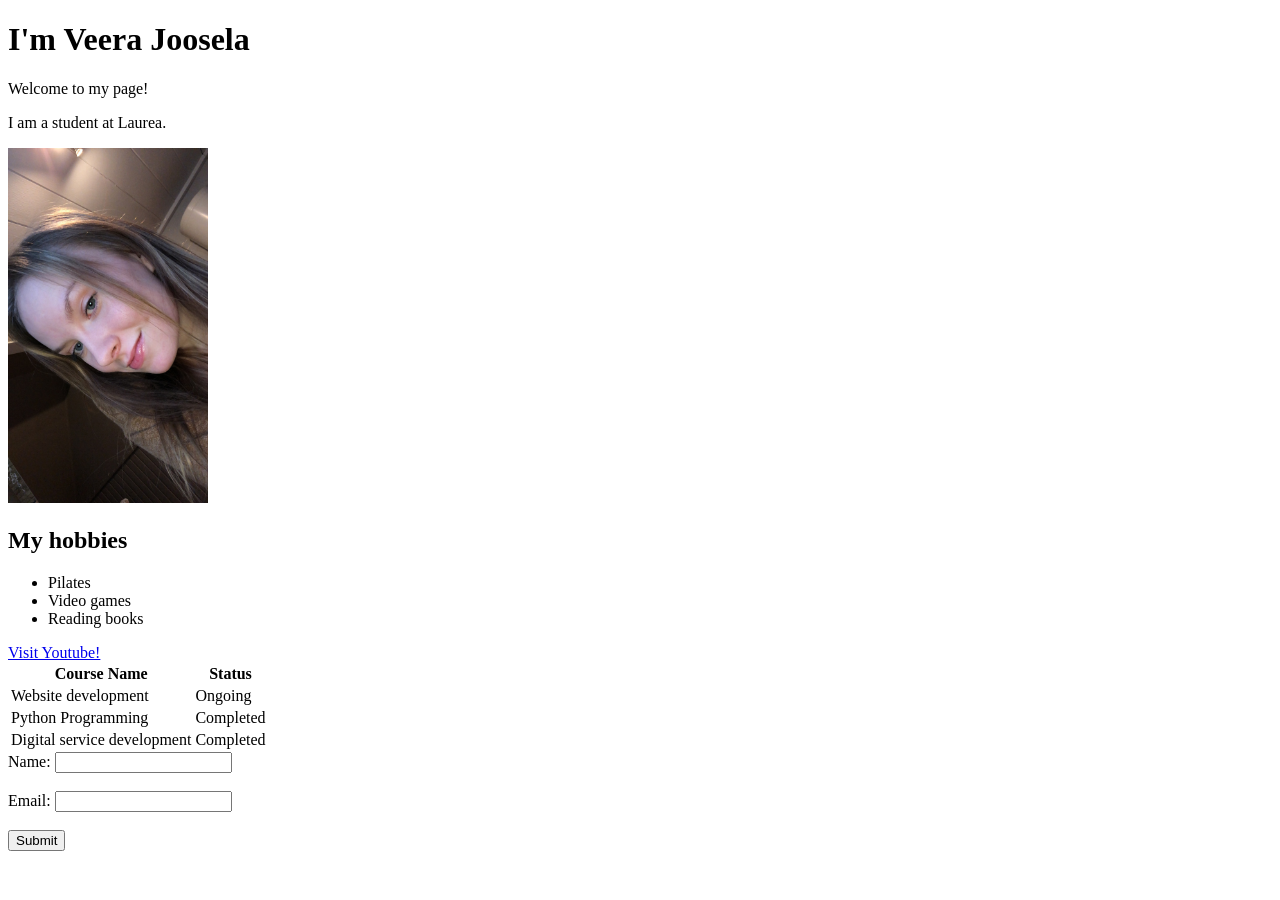
<file: WS01/index.html>
<!DOCTYPE html>
    <html lang="en">
        <head>
            <title>My First HTML Page</title>
        </head>
        <body>
            <h1>I'm Veera Joosela</h1>
            <p>Welcome to my page!</p>
            <p>I am a student at Laurea.</p>
            <img src="Kuva.JPG" alt="A photo of me" width="200">
            <h2>My hobbies</h2>
            <ul>
                <li>Pilates</li>
                <li>Video games</li>
                <li>Reading books</lis>
            </ul>
            <a href="https://www.youtube.com/">Visit Youtube!</a>
            <table>
                <tr>
                    <th>Course Name</th>
                    <th>Status</th>
                </tr>
                <tr>
                    <td>Website development</td>
                    <td>Ongoing</td>
                </tr>
                <tr>
                    <td>Python Programming</td>
                    <td>Completed</td>
                </tr>
                <tr>
                    <td>Digital service development</td>
                    <td>Completed</td>
                </tr>
            </table>
            <form>
                <label for="name">Name:</label>
                <input type="text" id="name" name="name"><br><br>
                <label for="email">Email:</label>
                <input type="email" id="email" name="email"><br><br>
                <input type="submit" value="Submit">
            </form>
        </body>
    </html>
</file>
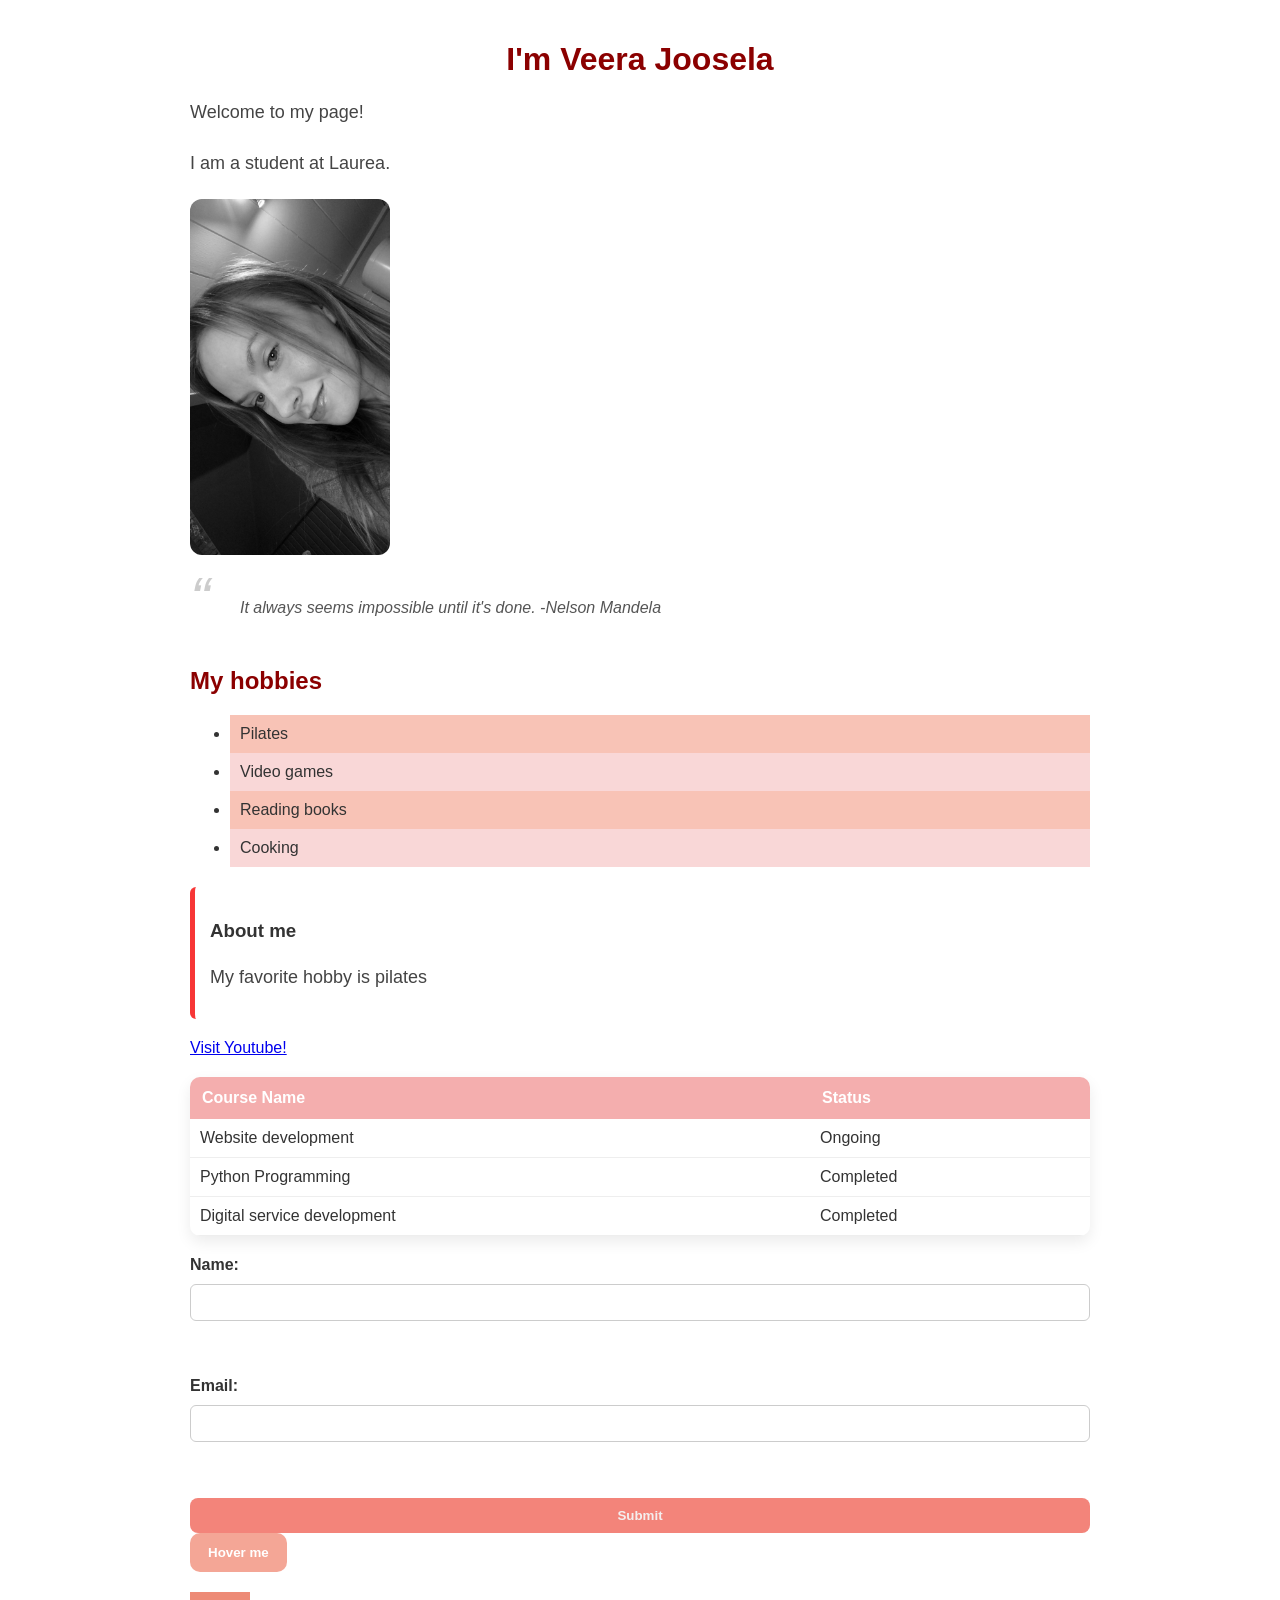
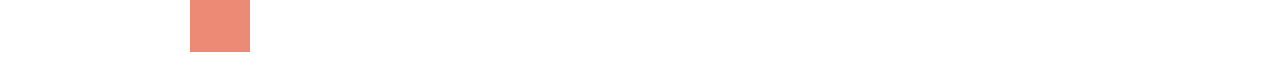
<file: WS03/index.html>
<!DOCTYPE html>
    <html lang="en">
        <head>
            <meta charset="UTF-8">
            <title>My First HTML Page</title>
            <link rel="stylesheet" href="style.css">
        </head>

        <body>

            <div class="container"> 

            <h1>I'm Veera Joosela</h1>
            <p>Welcome to my page!</p>
            <p>I am a student at Laurea.</p>

            <img src="Kuva.JPG" alt="A photo of me" width="200" class="filter-image">

            <blockquote class="quote">
                It always seems impossible until it's done. -Nelson Mandela
            </blockquote>

            <h2>My hobbies</h2>
            <ul class="pseudo-list">
                <li>Pilates</li>
                <li>Video games</li>
                <li>Reading books</li>
                <li>Cooking</li>
                </ul>

            <div class="content-box">
                <h3>About me</h3>
                <p>My favorite hobby is pilates</p>
            </div>

            <a href="https://www.youtube.com/">Visit Youtube!</a>

            <table>
                <tr>
                    <th>Course Name</th>
                    <th>Status</th>
                </tr>
                <tr>
                    <td>Website development</td>
                    <td>Ongoing</td>
                </tr>
                <tr>
                    <td>Python Programming</td>
                    <td>Completed</td>
                </tr>
                <tr>
                    <td>Digital service development</td>
                    <td>Completed</td>
                </tr>
            </table>

            <form>
                <label for="name">Name:</label>
                <input type="text" id="name" name="name"><br><br>
                <label for="email">Email:</label>
                <input type="email" id="email" name="email"><br><br>
                <input type="submit" value="Submit">
            </form>

            <button class="transition-button">Hover me</button>

            <div class="animation-box"></div>
            
        </div>

        </body>
    </html>
</file>
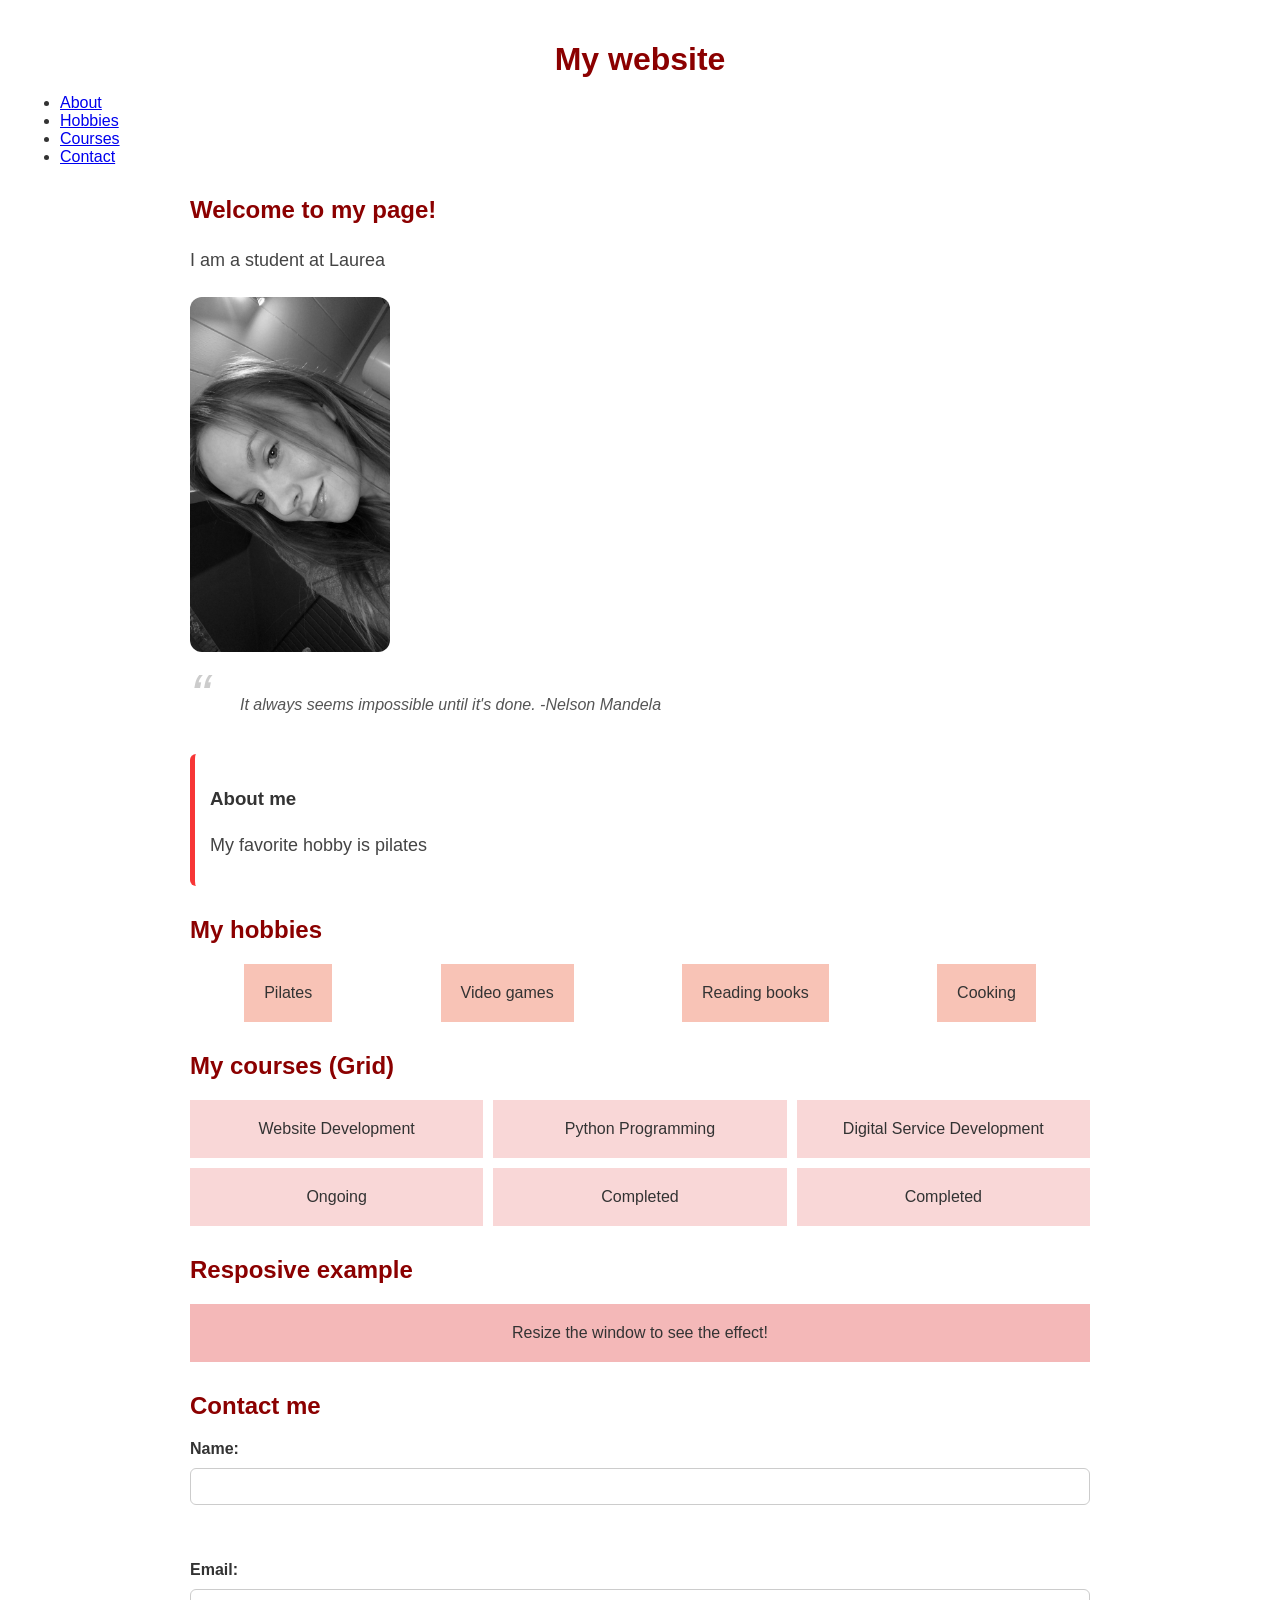
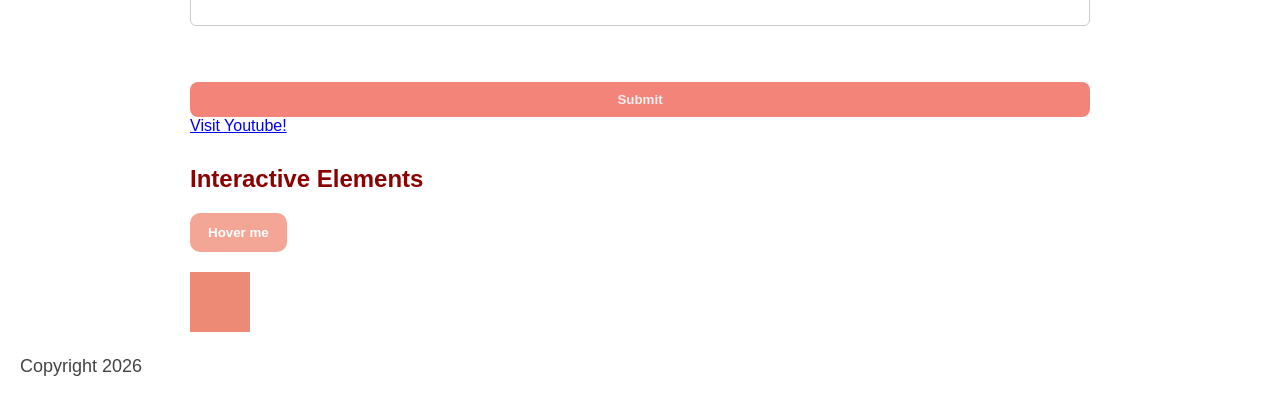
<file: WS04/index.html>
<!DOCTYPE html>
    <html lang="en">
        <head>
            <meta name="viewport" content="width=device-width, initial-scale=1.0">
            <meta charset="UTF-8">
            <title>My First HTML Page</title>
            <link rel="stylesheet" href="style.css">
        </head>

        <body>

            <header>
                <h1>My website</h1>

                <nav>
                    <ul>
                        <li><a href="#about">About</a></li>
                        <li><a href="#hobbies">Hobbies</a></li>
                        <li><a href="#courses">Courses</a></li>
                        <li><a href="#contact">Contact</a></li>
                    </ul>
                </nav>
            </header>

            <main class="container">

                <section id="about">
                    <h2>Welcome to my page!</h2>

                    <p>I am a student at Laurea</p>

            <img src="Kuva.JPG" alt="A photo of me" width="200" class="filter-image">

            <blockquote class="quote">
                It always seems impossible until it's done. -Nelson Mandela
            </blockquote>
            
            <div class="content-box">
                <h3>About me</h3>
                <p>My favorite hobby is pilates</p>
            </div>
            </section>

                <section id="hobbies">
                    <h2>My hobbies</h2>

                    <div class="flex-container">
                        <div class="box">Pilates</div>
                        <div class="box">Video games</div>
                        <div class="box">Reading books</div>
                        <div class="box">Cooking</div>
                    </div>
                </section>

            <section id="courses">
                <h2>My courses (Grid)</h2>
                <div class="grid-container">
                    <div class="grid-item">Website Development</div>
                    <div class="grid-item">Python Programming</div>
                    <div class="grid-item">Digital Service Development</div>
                    <div class="grid-item">Ongoing</div>
                    <div class="grid-item">Completed</div>
                    <div class="grid-item">Completed</div>
                </div>
            </section>

                <section>
                    <h2>Resposive example</h2>

                    <div class="responsive-box">
                    Resize the window to see the effect!
                </div>
                </section>

            <section id="contact">
                <h2>Contact me</h2>

            <form>
                <label for="name">Name:</label>
                <input type="text" id="name" name="name"><br><br>

                <label for="email">Email:</label>
                <input type="email" id="email" name="email"><br><br>

                <input type="submit" value="Submit">
            </form>

            <a href="https://www.youtube.com/">Visit Youtube!</a>
        </section>

        <section>
            <h2>Interactive Elements</h2>

            <button class="transition-button">Hover me</button>

            <div class="animation-box"></div>
        </section>

    </main>

    <footer>
        <p>Copyright 2026</p>
    </footer>

    </body>
    </html>
</file>
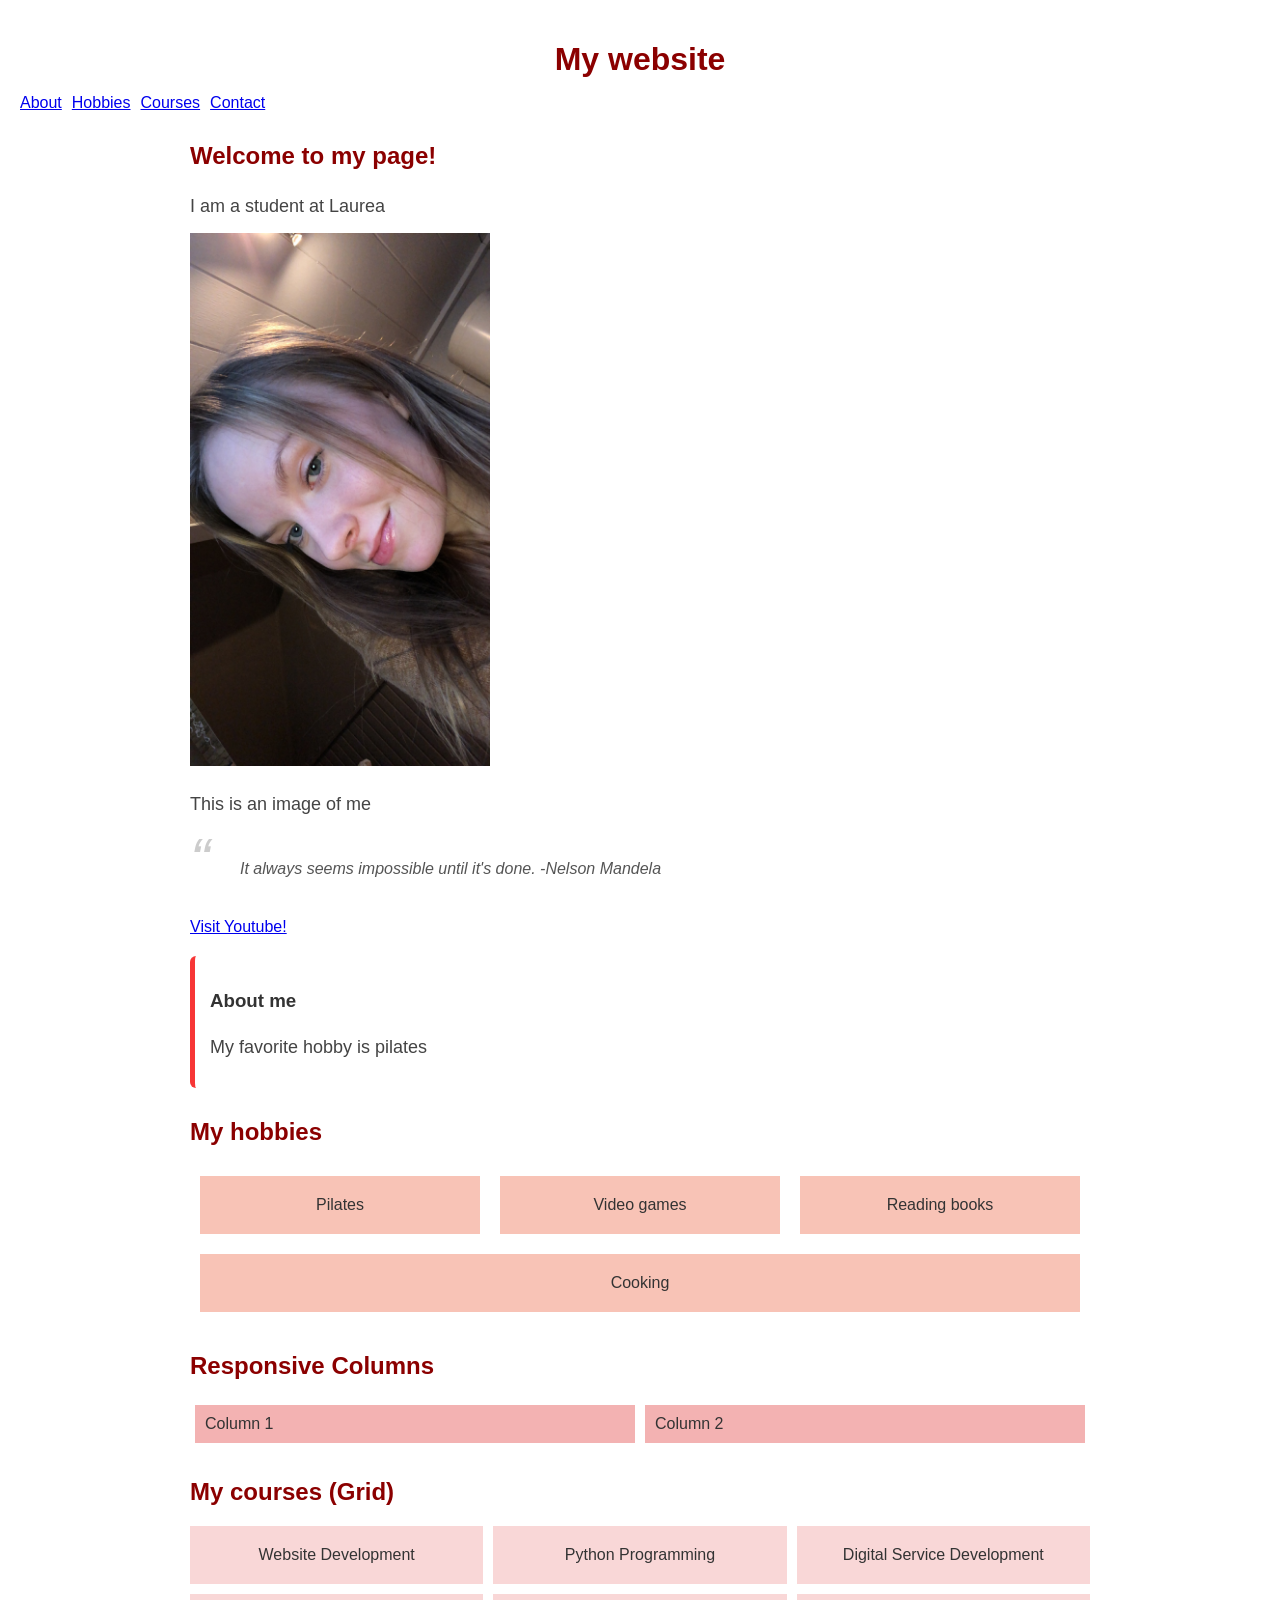
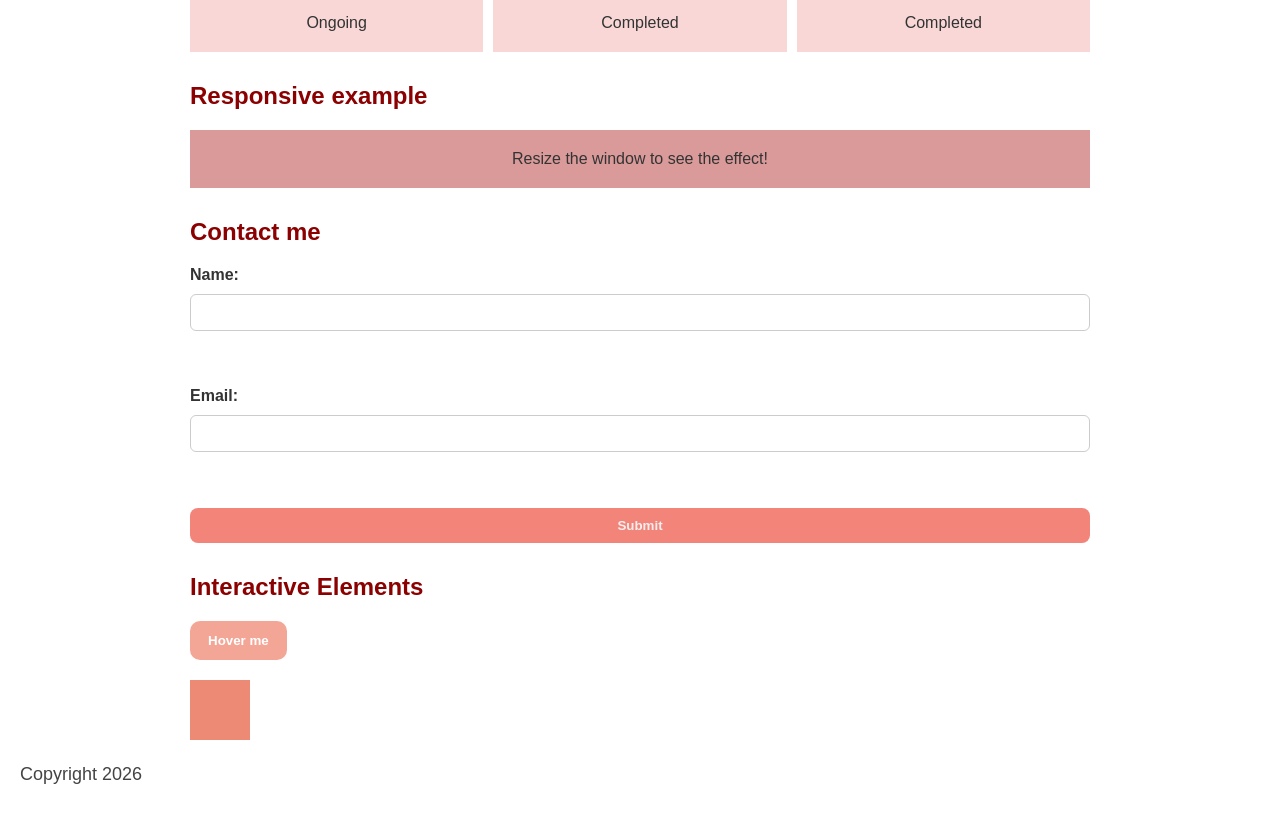
<file: WS05/index.html>
<!DOCTYPE html>
    <html lang="en">
        <head>
            <meta name="viewport" content="width=device-width, initial-scale=1.0">
            <meta charset="UTF-8">
            <title>My First HTML Page</title>
            <link rel="stylesheet" href="style.css">
        </head>

        <body>

            <header>
                <h1>My website</h1>

                <nav class="responsive-nav">
                    <button class="menu-toggle">☰ Menu</button>
                    <ul class="nav-list">
                        <li><a href="#about">About</a></li>
                        <li><a href="#hobbies">Hobbies</a></li>
                        <li><a href="#courses">Courses</a></li>
                        <li><a href="#contact">Contact</a></li>
                    </ul>
                </nav>
            </header>

            <main class="container">

                <section id="about">
                    <h2>Welcome to my page!</h2>

                    <p>I am a student at Laurea</p>

            <img src="Kuva.JPG" alt="Responsive Image" class="responsive-image">
            <p>This is an image of me</p>

            <blockquote class="quote">
                It always seems impossible until it's done. -Nelson Mandela
            </blockquote>

                        <a href="https://www.youtube.com/">Visit Youtube!</a>
            
            <div class="content-box">
                <h3>About me</h3>
                <p>My favorite hobby is pilates</p>
            </div>
            </section>

                <section id="hobbies">
                    <h2>My hobbies</h2>

                    <div class="flex-container">
                        <div class="box">Pilates</div>
                        <div class="box">Video games</div>
                        <div class="box">Reading books</div>
                        <div class="box">Cooking</div>
                    </div>
                </section>

                <section>
                    <h2>Responsive Columns</h2>

                <div class="responsive-container">
                    <div class="column">Column 1</div>
                    <div class="column">Column 2</div>
                </div>
                </section>

            <section id="courses">
                <h2>My courses (Grid)</h2>
                <div class="grid-container">
                    <div class="grid-item">Website Development</div>
                    <div class="grid-item">Python Programming</div>
                    <div class="grid-item">Digital Service Development</div>
                    <div class="grid-item">Ongoing</div>
                    <div class="grid-item">Completed</div>
                    <div class="grid-item">Completed</div>
                </div>
            </section>

                <section>
                    <h2>Responsive example</h2>

                    <div class="media-query-box">
                    Resize the window to see the effect!
                </div>
                </section>

            <section id="contact">
                <h2>Contact me</h2>

            <form>
                <label for="name">Name:</label>
                <input type="text" id="name" name="name"><br><br>

                <label for="email">Email:</label>
                <input type="email" id="email" name="email"><br><br>

                <input type="submit" value="Submit">
            </form>

        </section>

        <section>
            <h2>Interactive Elements</h2>

            <button class="transition-button">Hover me</button>

            <div class="animation-box"></div>
        </section>

    </main>

    <footer>
        <p>Copyright 2026</p>
    </footer>

    </body>
    </html>
</file>
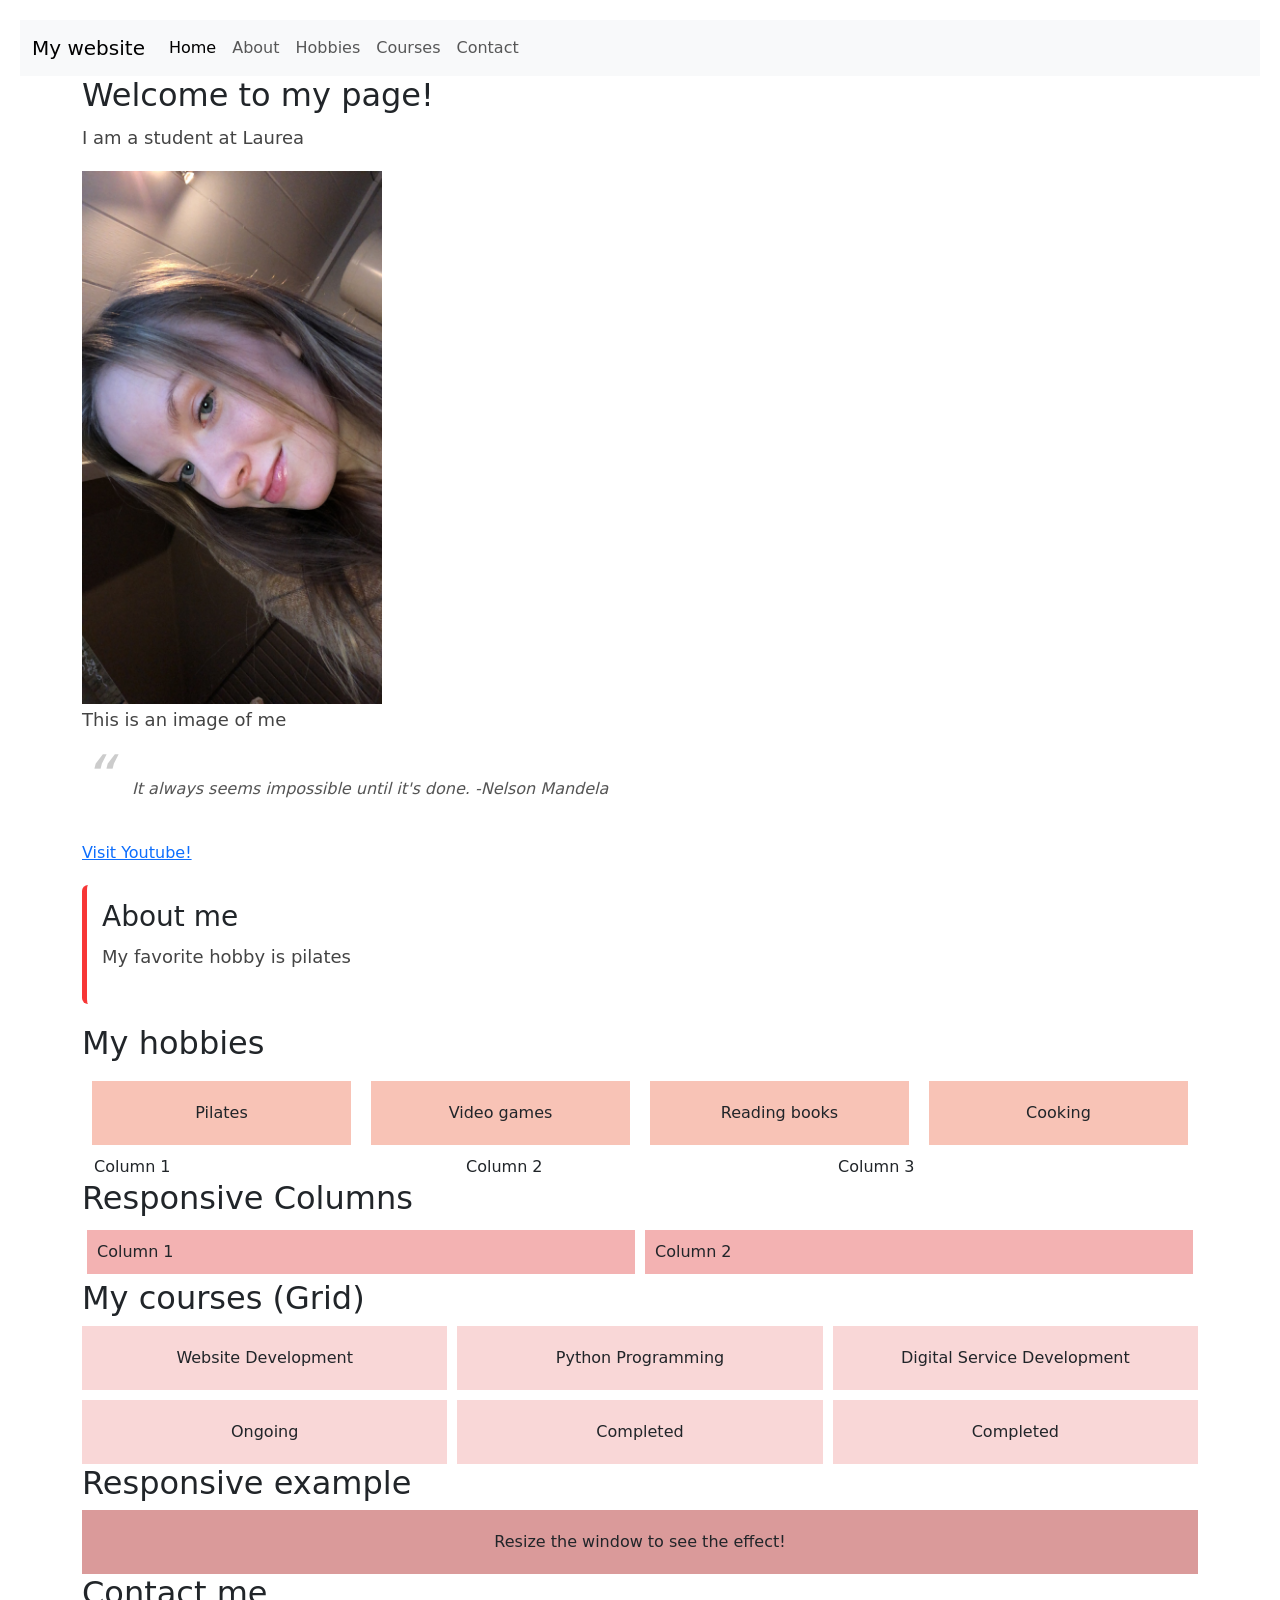
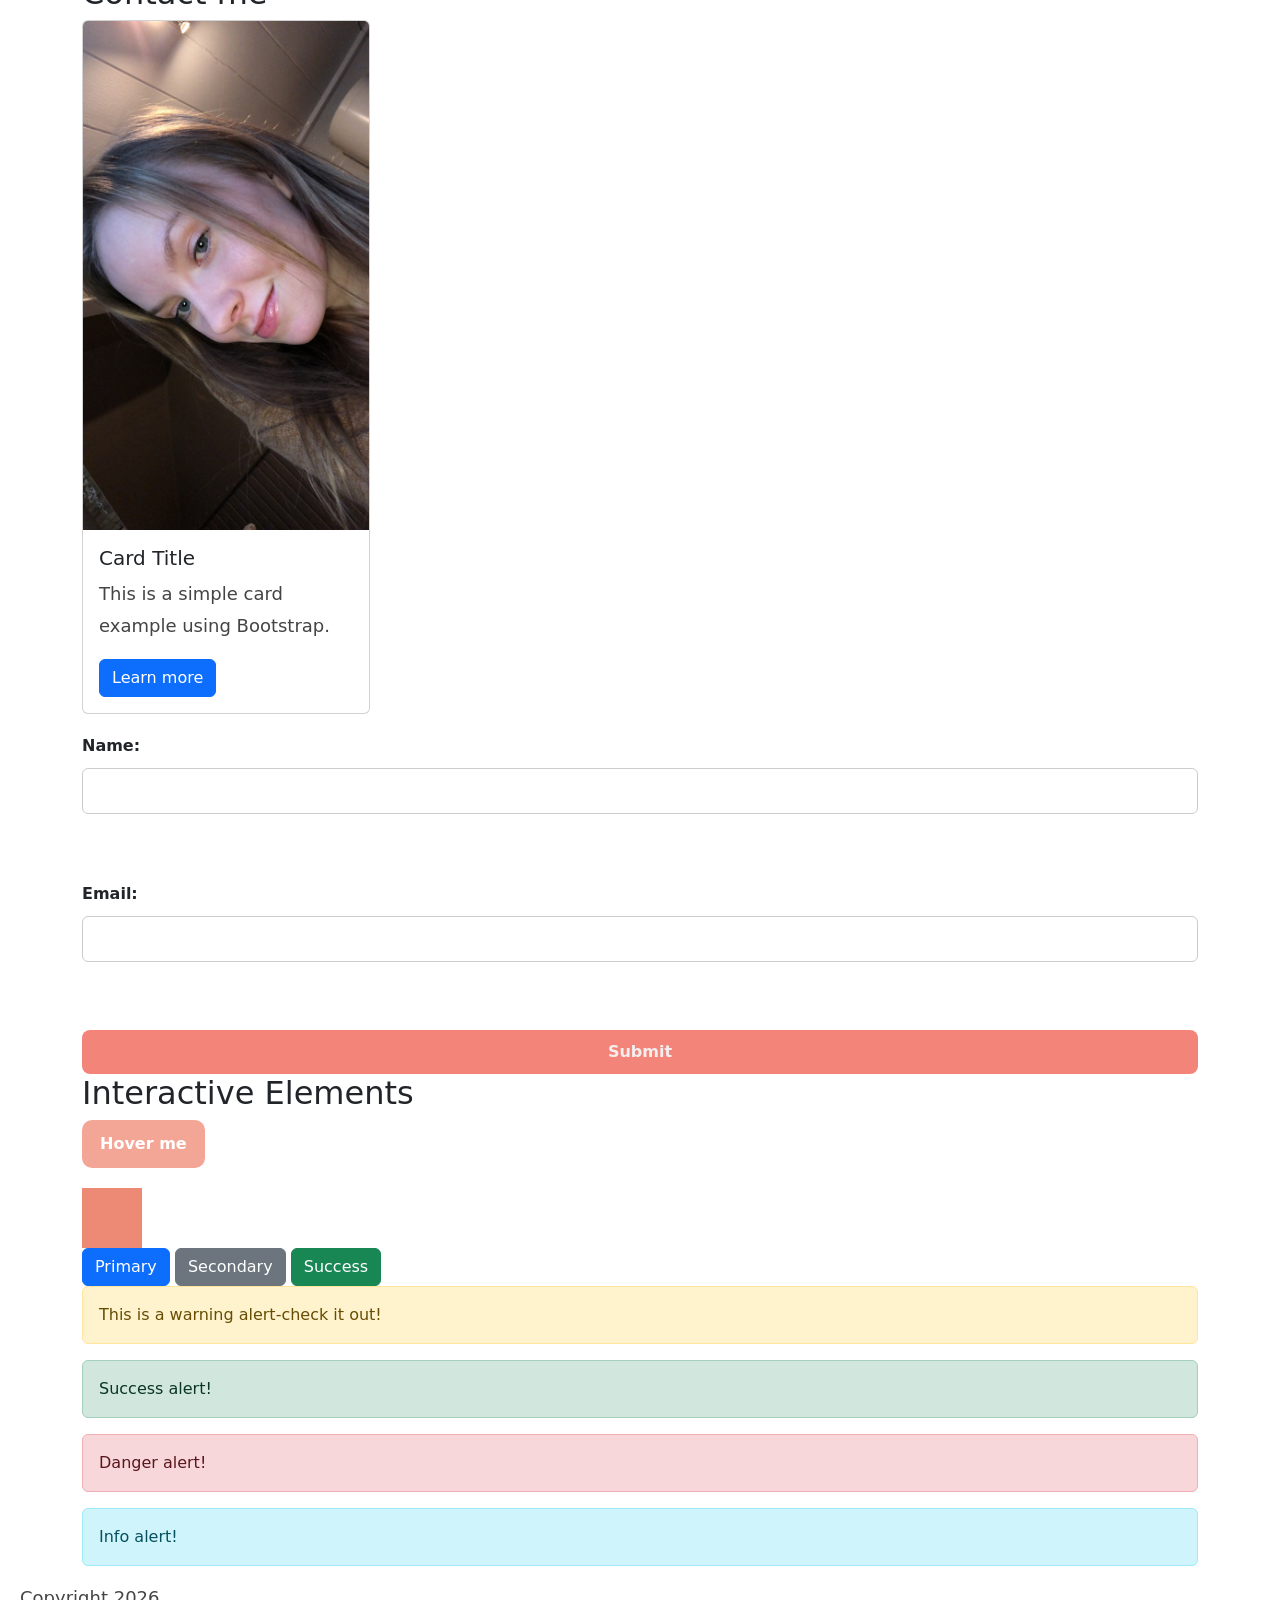
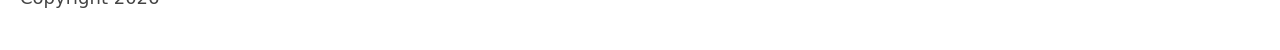
<file: WS06/index.html>
<!DOCTYPE html>
    <html lang="en">
        <head>
            <meta name="viewport" content="width=device-width, initial-scale=1.0">
            <meta charset="UTF-8">
            <title>My First HTML Page</title>
            <link rel="stylesheet" href="style.css">
            <!-- Bootstrap CSS -->
            <link href="https://cdn.jsdelivr.net/npm/bootstrap@5.3.0/dist/css/bootstrap.min.css" rel="stylesheet">
        </head>

        <body>
            <!-- Bootstrap JavaScript (place before closing </body> tag) -->
            <script src="https://cdn.jsdelivr.net/npm/bootstrap@5.3.0/dist/js/bootstrap.bundle.min.js"></script>

            <nav class="navbar navbar-expand-lg navbar-light bg-light">
                <div class="container-fluid">
                    <a class="navbar-brand" href="#">My website</a>

                    <button class="navbar-toggler" type="button" data-bs-toggle="collapse" data-bs-target="#navbarNav">
                        <span class="navbar-toggler-icon"></span>
                    </button> 

                    <div class="collapse navbar-collapse" id="navbarNav">
                        <ul class="navbar-nav me-auto mb-2 mb-lg-0">
                            <li class="nav-item"><a class="nav-link active" href="#">Home</a></li>
                            <li class="nav-item"><a class="nav-link" href="#about">About</a></li>
                            <li class="nav-item"><a class="nav-link" href="#hobbies">Hobbies</a></li>
                            <li class="nav-item"><a class="nav-link" href="#courses">Courses</a></li>
                            <li class="nav-item"><a class="nav-link" href="#contact">Contact</a></li>
                        </ul>
                    </div>
                </div>
            </nav>

            <main class="container">

                <section id="about">
                    <h2>Welcome to my page!</h2>

                    <p>I am a student at Laurea</p>

            <img src="Kuva.JPG" alt="Responsive Image" class="responsive-image">
            <p>This is an image of me</p>

            <blockquote class="quote">
                It always seems impossible until it's done. -Nelson Mandela
            </blockquote>

                        <a href="https://www.youtube.com/">Visit Youtube!</a>
            
            <div class="content-box">
                <h3>About me</h3>
                <p>My favorite hobby is pilates</p>
            </div>
            </section>

                <section id="hobbies">
                    <h2>My hobbies</h2>

                    <div class="flex-container">
                        <div class="box">Pilates</div>
                        <div class="box">Video games</div>
                        <div class="box">Reading books</div>
                        <div class="box">Cooking</div>
                    </div>
                </section>

                <div class="container">
                    <div class="row">
                        <div class="col-md col-12">Column 1</div>
                        <div class="col-md-4 col-12">Column 2</div>
                        <div class="col-md-4 col-12">Column 3</div>
                    </div>
                </div>

                <section>
                    <h2>Responsive Columns</h2>

                <div class="responsive-container">
                    <div class="column">Column 1</div>
                    <div class="column">Column 2</div>
                </div>
                </section>

            <section id="courses">
                <h2>My courses (Grid)</h2>
                <div class="grid-container">
                    <div class="grid-item">Website Development</div>
                    <div class="grid-item">Python Programming</div>
                    <div class="grid-item">Digital Service Development</div>
                    <div class="grid-item">Ongoing</div>
                    <div class="grid-item">Completed</div>
                    <div class="grid-item">Completed</div>
                </div>
            </section>

                <section>
                    <h2>Responsive example</h2>

                    <div class="media-query-box">
                    Resize the window to see the effect!
                </div>
                </section>

            <section id="contact">
                <h2>Contact me</h2>

                <div class="card" style="width: 18rem;">
                    <img src="Kuva.JPG" class="card-img-top" alt="My image">
                    <div class="card-body">
                        <h5 class="card-title">Card Title</h5>
                        <p class="card-text">This is a simple card example using Bootstrap.</p>
                        <a href="#" class="btn btn-primary">Learn more</a>
                    </div>
                </div>

            <form>
                <label for="name">Name:</label>
                <input type="text" id="name" name="name"><br><br>

                <label for="email">Email:</label>
                <input type="email" id="email" name="email"><br><br>

                <input type="submit" value="Submit">
            </form>

        </section>

        <section>
            <h2>Interactive Elements</h2>

            <button class="transition-button">Hover me</button>

            <div class="animation-box"></div>
        </section>

        <button class="btn btn-primary">Primary</button>
        <button class="btn btn-secondary">Secondary</button>
        <button class="btn btn-success">Success</button>

        <div class="alert alert-warning" role="alert">
            This is a warning alert-check it out!
        </div>

        <div class="alert alert-success">Success alert!</div>
        <div class="alert alert-danger">Danger alert!</div>
        <div class="alert alert-info">Info alert!</div>

    </main>

    <footer>
        <p>Copyright 2026</p>
    </footer>

    </body>
    </html>
</file>
<file: WS03/style.css>
body {
    background: white;
    font-family: Arial, sans-serif;
    margin: 0;
    padding: 20px;
    color: #333;
}

.container {
    max-width: 900px;
    margin: 0 auto;
}

h1 {
    text-align: center;
    color: darkred;
    margin-bottom: 10px;
}

h2 {
    color: darkred;
    margin-top: 30px;
}

p {
    font-size: 18px;
    line-height: 1.8;
    margin-bottom: 10px;
    color: #444;
}

.content-box {
    padding: 15px;
    background: white;
    border-left: 5px solid #f73636;
    margin: 20px 0;
    border-radius: 6px;
}

.pseudo-list li {
    padding: 10px;
}

.pseudo-list li:nth-child(odd) {
    background: #f8c3b6;
}

.pseudo-list li:nth-child(even) {
    background: #f9d7d7;
}

table {
    width: 100%;
    border-collapse: collapse;
    margin: 20px 0;
    background: white;
    border-radius: 10px;
    overflow: hidden;
    box-shadow: 0 6px 15px rgba(0,0,0,0.08);
}

th {
    background: #f4aeae;
    color: white;
    padding: 12px;
    text-align: left;
}

td {
    padding: 10px;
    border-bottom: 1px solid #eee;
}

form {
    display: flex;
    flex-direction: column;
    gap: 10px;
    margin-top: 20px;
}

label {
    font-weight: bold;
}

input[type="text"],
input[type="email"] {
    padding: 10px;
    border: 1px solid #ccc;
    border-radius: 6px;
}

input[type="submit"] {
        background-color: #f3847a;
        color: rgb(244, 238, 238);
        padding: 10px 18px;
        border: none;
        border-radius: 8px;
        cursor: pointer;
        transition: all 0.25s ease;
        font-weight: bold;
    }

.transition-button {
    background: #f4a696;
    color: white;
    padding: 12px 18px;
    border: none;
    border-radius: 10px;
    cursor: pointer;
    transition: 0.3s ease;
    font-weight: bold;
}

.transition-button:hover {
    background: #ff6b6b;
    transform: scale(1.05);
}

.animation-box {
    width: 60px;
    height: 60px;
    background: #ed8a76;
    position: relative;
    animation: move 2.5s infinite alternate ease-in-out;
    margin-top: 20px;
}

@keyframes move {
    from { left: 0; }
    to { left: 180px; }
}

.filter-image {
    border-radius: 12px;
    filter: grayscale(100%);
    transition: 0.4s ease;
    margin-top: 10px;
}

.filter-image:hover {
    filter: grayscale(0%);
}

.quote {
    font-style: italic;
    position: relative;
    padding: 20px 20px 20px 50px;
    margin: 20px 0;
    color: #555;
}

.quote::before {
    content: "“";
    font-size: 60px;
    position: absolute;
    left: 0;
    top: -10px;
    color: #ccc;
    line-height:  1;
}
</file>
<file: WS04/style.css>
body {
    background: white;
    font-family: Arial, sans-serif;
    margin: 0;
    padding: 20px;
    color: #333;
}

.container {
    max-width: 900px;
    margin: 0 auto;
}

h1 {
    text-align: center;
    color: darkred;
    margin-bottom: 10px;
}

h2 {
    color: darkred;
    margin-top: 30px;
}

p {
    font-size: 18px;
    line-height: 1.8;
    margin-bottom: 10px;
    color: #444;
}

.content-box {
    padding: 15px;
    background: white;
    border-left: 5px solid #f73636;
    margin: 20px 0;
    border-radius: 6px;
}

.pseudo-list li {
    padding: 10px;
}

.pseudo-list li:nth-child(odd) {
    background: #f8c3b6;
}

.pseudo-list li:nth-child(even) {
    background: #f9d7d7;
}

table {
    width: 100%;
    border-collapse: collapse;
    margin: 20px 0;
    background: white;
    border-radius: 10px;
    overflow: hidden;
    box-shadow: 0 6px 15px rgba(0,0,0,0.08);
}

th {
    background: #f4aeae;
    color: white;
    padding: 12px;
    text-align: left;
}

td {
    padding: 10px;
    border-bottom: 1px solid #eee;
}

form {
    display: flex;
    flex-direction: column;
    gap: 10px;
    margin-top: 20px;
}

label {
    font-weight: bold;
}

input[type="text"],
input[type="email"] {
    padding: 10px;
    border: 1px solid #ccc;
    border-radius: 6px;
}

input[type="submit"] {
        background-color: #f3847a;
        color: rgb(244, 238, 238);
        padding: 10px 18px;
        border: none;
        border-radius: 8px;
        cursor: pointer;
        transition: all 0.25s ease;
        font-weight: bold;
    }

.transition-button {
    background: #f4a696;
    color: white;
    padding: 12px 18px;
    border: none;
    border-radius: 10px;
    cursor: pointer;
    transition: 0.3s ease;
    font-weight: bold;
}

.transition-button:hover {
    background: #ff6b6b;
    transform: scale(1.05);
}

.animation-box {
    width: 60px;
    height: 60px;
    background: #ed8a76;
    position: relative;
    animation: move 2.5s infinite alternate ease-in-out;
    margin-top: 20px;
}

@keyframes move {
    from { left: 0; }
    to { left: 180px; }
}

.filter-image {
    border-radius: 12px;
    filter: grayscale(100%);
    transition: 0.4s ease;
    margin-top: 10px;
}

.filter-image:hover {
    filter: grayscale(0%);
}

.quote {
    font-style: italic;
    position: relative;
    padding: 20px 20px 20px 50px;
    margin: 20px 0;
    color: #555;
}

.quote::before {
    content: "“";
    font-size: 60px;
    position: absolute;
    left: 0;
    top: -10px;
    color: #ccc;
    line-height:  1;
}

.grid-container {
    display: grid;
    grid-template-columns: repeat(3, 1fr);
    grid-gap: 10px;
}

.grid-item {
    background-color: #f9d7d7;
    padding: 20px;
    text-align: center;
}

.flex-container {
    display: flex;
    justify-content: space-around;
    align-items: center;
}

.box {
    background-color: #f8c3b6;
    padding: 20px;
    text-align: center;
}

.responsive-box {
    padding: 20px;
    text-align: center;
}

@media (max-width: 600px) {
    .responsive-box {
        background-color: rgb(242, 114, 114);
    }
}

@media (min-width: 601px) {
    .responsive-box {
        background-color: rgb(244, 184, 184);
    }
}
</file>
<file: WS05/style.css>
body {
    background: white;
    font-family: Arial, sans-serif;
    margin: 0;
    padding: 20px;
    color: #333;
}

.container {
    max-width: 900px;
    margin: 0 auto;
}

h1 {
    text-align: center;
    color: darkred;
    margin-bottom: 10px;
}

h2 {
    color: darkred;
    margin-top: 30px;
}

p {
    font-size: 18px;
    line-height: 1.8;
    margin-bottom: 10px;
    color: #444;
}

.content-box {
    padding: 15px;
    background: white;
    border-left: 5px solid #f73636;
    margin: 20px 0;
    border-radius: 6px;
}

.pseudo-list li {
    padding: 10px;
}

.pseudo-list li:nth-child(odd) {
    background: #f8c3b6;
}

.pseudo-list li:nth-child(even) {
    background: #f9d7d7;
}

table {
    width: 100%;
    border-collapse: collapse;
    margin: 20px 0;
    background: white;
    border-radius: 10px;
    overflow: hidden;
    box-shadow: 0 6px 15px rgba(0,0,0,0.08);
}

th {
    background: #f4aeae;
    color: white;
    padding: 12px;
    text-align: left;
}

td {
    padding: 10px;
    border-bottom: 1px solid #eee;
}

form {
    display: flex;
    flex-direction: column;
    gap: 10px;
    margin-top: 20px;
}

label {
    font-weight: bold;
}

input[type="text"],
input[type="email"] {
    padding: 10px;
    border: 1px solid #ccc;
    border-radius: 6px;
}

input[type="submit"] {
        background-color: #f3847a;
        color: rgb(244, 238, 238);
        padding: 10px 18px;
        border: none;
        border-radius: 8px;
        cursor: pointer;
        transition: all 0.25s ease;
        font-weight: bold;
    }

.transition-button {
    background: #f4a696;
    color: white;
    padding: 12px 18px;
    border: none;
    border-radius: 10px;
    cursor: pointer;
    transition: 0.3s ease;
    font-weight: bold;
}

.transition-button:hover {
    background: #ff6b6b;
    transform: scale(1.05);
}

.animation-box {
    width: 60px;
    height: 60px;
    background: #ed8a76;
    position: relative;
    animation: move 2.5s infinite alternate ease-in-out;
    margin-top: 20px;
}

@keyframes move {
    from { left: 0; }
    to { left: 180px; }
}

.filter-image {
    border-radius: 12px;
    filter: grayscale(100%);
    transition: 0.4s ease;
    margin-top: 10px;
}

.filter-image:hover {
    filter: grayscale(0%);
}

.quote {
    font-style: italic;
    position: relative;
    padding: 20px 20px 20px 50px;
    margin: 20px 0;
    color: #555;
}

.quote::before {
    content: "“";
    font-size: 60px;
    position: absolute;
    left: 0;
    top: -10px;
    color: #ccc;
    line-height:  1;
}

.grid-container {
    display: grid;
    grid-template-columns: repeat(3, 1fr);
    grid-gap: 10px;
}

.grid-item {
    background-color: #f9d7d7;
    padding: 20px;
    text-align: center;
}

.flex-container {
    display: flex;
    justify-content: space-around;
    align-items: center;
    flex-wrap: wrap;
}

.box {
    background-color: #f8c3b6;
    padding: 20px;
    text-align: center;
    margin: 10px;
    flex: 1 1 200px;
}

@media (max-width: 600px) {
    .responsive-box {
        background-color: rgb(242, 114, 114);
    }
}

@media (min-width: 601px) {
    .responsive-box {
        background-color: rgb(244, 184, 184);
    }
}

.responsive-container {
    display: flex;
    flex-wrap: wrap;
}

.column {
    flex: 1;
    padding: 10px;
    background-color: rgb(243, 178, 178);
    margin: 5px;
}

@media (max-width: 600px) {
    .column {
        flex: 100%;
    }
}

.responsive-image {
    max-width: 300px;
    width: 100%;
    height: auto;
}

.media-query-box {
    padding: 20px;
    text-align: center;
}

@media (max-width: 601px) {
    .media-query-box {
        background-color: rgb(238, 113, 113);
    }
}

@media (min-width: 601px) {
    .media-query-box {
        background-color: rgb(218, 154, 154);
    }
}

.responsive-nav .nav-list {
    display: flex;
    list-style: none;
    gap: 10px;
    padding: 0;
}

.menu-toggle {
    display: none;
}

@media (max-width: 600px) {
    .responsive-nav .nav-list {
        display: none;
    }

    .responsive-nav .menu-toggle {
        display: block;
        margin-bottom: 10px;
    }
}
</file>
<file: WS06/style.css>
body {
    background: white;
    font-family: Arial, sans-serif;
    margin: 0;
    padding: 20px;
    color: #333;
}

.container {
    max-width: 900px;
    margin: 0 auto;
}

h1 {
    text-align: center;
    color: darkred;
    margin-bottom: 10px;
}

h2 {
    color: darkred;
    margin-top: 30px;
}

p {
    font-size: 18px;
    line-height: 1.8;
    margin-bottom: 10px;
    color: #444;
}

.content-box {
    padding: 15px;
    background: white;
    border-left: 5px solid #f73636;
    margin: 20px 0;
    border-radius: 6px;
}

.pseudo-list li {
    padding: 10px;
}

.pseudo-list li:nth-child(odd) {
    background: #f8c3b6;
}

.pseudo-list li:nth-child(even) {
    background: #f9d7d7;
}

table {
    width: 100%;
    border-collapse: collapse;
    margin: 20px 0;
    background: white;
    border-radius: 10px;
    overflow: hidden;
    box-shadow: 0 6px 15px rgba(0,0,0,0.08);
}

th {
    background: #f4aeae;
    color: white;
    padding: 12px;
    text-align: left;
}

td {
    padding: 10px;
    border-bottom: 1px solid #eee;
}

form {
    display: flex;
    flex-direction: column;
    gap: 10px;
    margin-top: 20px;
}

label {
    font-weight: bold;
}

input[type="text"],
input[type="email"] {
    padding: 10px;
    border: 1px solid #ccc;
    border-radius: 6px;
}

input[type="submit"] {
        background-color: #f3847a;
        color: rgb(244, 238, 238);
        padding: 10px 18px;
        border: none;
        border-radius: 8px;
        cursor: pointer;
        transition: all 0.25s ease;
        font-weight: bold;
    }

.transition-button {
    background: #f4a696;
    color: white;
    padding: 12px 18px;
    border: none;
    border-radius: 10px;
    cursor: pointer;
    transition: 0.3s ease;
    font-weight: bold;
}

.transition-button:hover {
    background: #ff6b6b;
    transform: scale(1.05);
}

.animation-box {
    width: 60px;
    height: 60px;
    background: #ed8a76;
    position: relative;
    animation: move 2.5s infinite alternate ease-in-out;
    margin-top: 20px;
}

@keyframes move {
    from { left: 0; }
    to { left: 180px; }
}

.filter-image {
    border-radius: 12px;
    filter: grayscale(100%);
    transition: 0.4s ease;
    margin-top: 10px;
}

.filter-image:hover {
    filter: grayscale(0%);
}

.quote {
    font-style: italic;
    position: relative;
    padding: 20px 20px 20px 50px;
    margin: 20px 0;
    color: #555;
}

.quote::before {
    content: "“";
    font-size: 60px;
    position: absolute;
    left: 0;
    top: -10px;
    color: #ccc;
    line-height:  1;
}

.grid-container {
    display: grid;
    grid-template-columns: repeat(3, 1fr);
    grid-gap: 10px;
}

.grid-item {
    background-color: #f9d7d7;
    padding: 20px;
    text-align: center;
}

.flex-container {
    display: flex;
    justify-content: space-around;
    align-items: center;
    flex-wrap: wrap;
}

.box {
    background-color: #f8c3b6;
    padding: 20px;
    text-align: center;
    margin: 10px;
    flex: 1 1 200px;
}

@media (max-width: 600px) {
    .responsive-box {
        background-color: rgb(242, 114, 114);
    }
}

@media (min-width: 601px) {
    .responsive-box {
        background-color: rgb(244, 184, 184);
    }
}

.responsive-container {
    display: flex;
    flex-wrap: wrap;
}

.column {
    flex: 1;
    padding: 10px;
    background-color: rgb(243, 178, 178);
    margin: 5px;
}

@media (max-width: 600px) {
    .column {
        flex: 100%;
    }
}

.responsive-image {
    max-width: 300px;
    width: 100%;
    height: auto;
}

.media-query-box {
    padding: 20px;
    text-align: center;
}

@media (max-width: 601px) {
    .media-query-box {
        background-color: rgb(238, 113, 113);
    }
}

@media (min-width: 601px) {
    .media-query-box {
        background-color: rgb(218, 154, 154);
    }
}

.responsive-nav .nav-list {
    display: flex;
    list-style: none;
    gap: 10px;
    padding: 0;
}

.menu-toggle {
    display: none;
}

@media (max-width: 600px) {
    .responsive-nav .nav-list {
        display: none;
    }

    .responsive-nav .menu-toggle {
        display: block;
        margin-bottom: 10px;
    }
}
</file>
